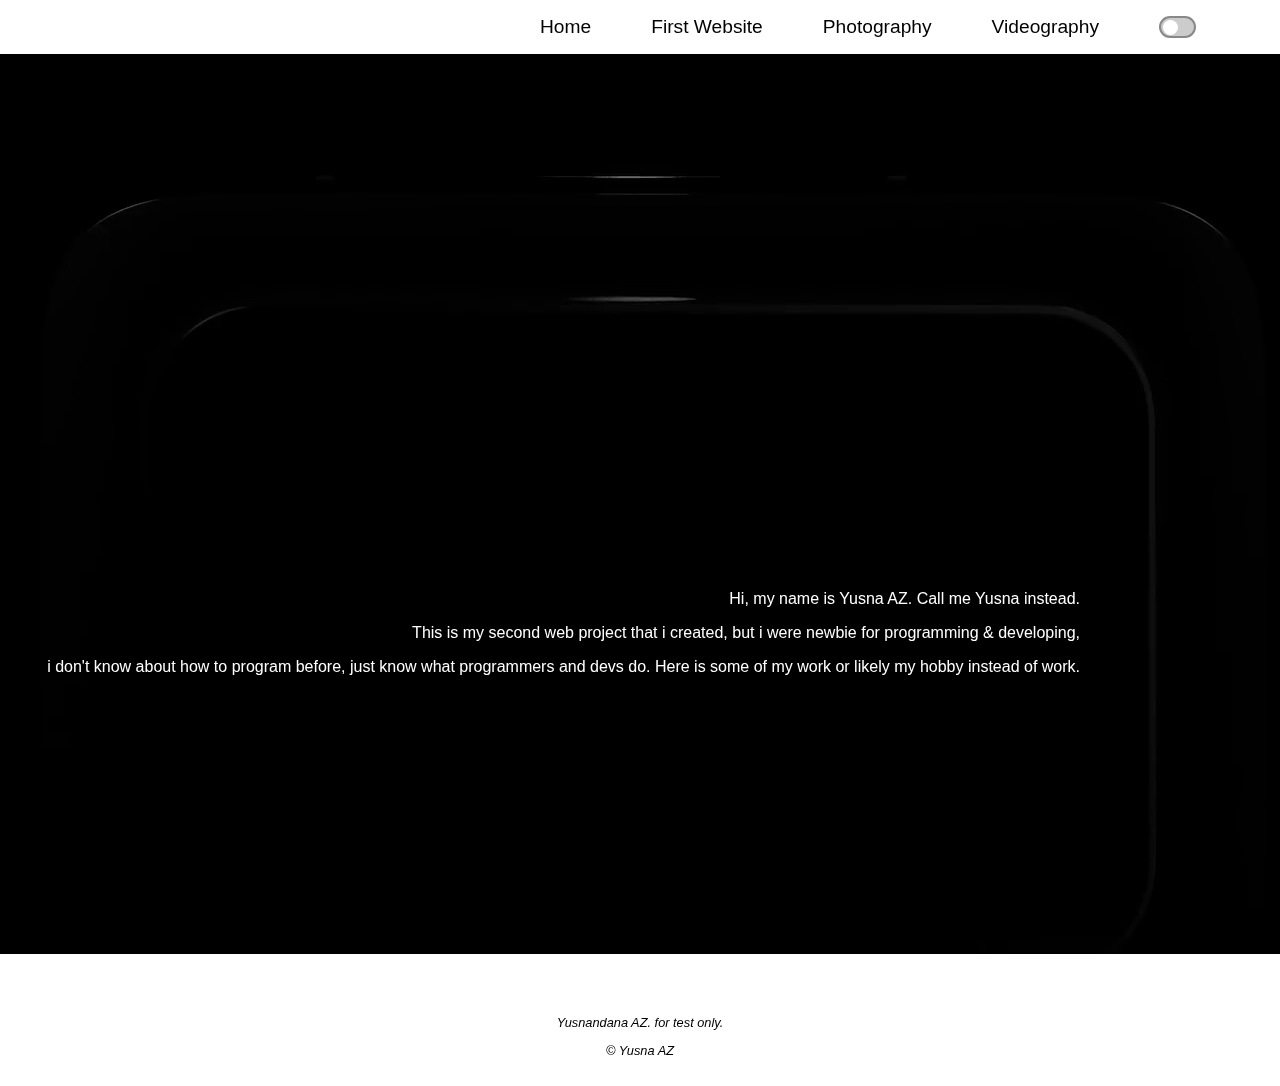
<file: index.html>
<html lang="en">
<head>
  <meta charset="UTF-8">
  <meta name="viewport" content="width=device-width, initial-scale=1.0">
  <title>yusna_az-portfolio</title>
  <link rel="stylesheet" href="style2.css">
  <nav id = "navbar" class = "nav">
    <ul id = "menu" class = "nav-links">
      <li><a href="index.html">Home</a></li>
      <li><a href="Home.html">First Website</a></li>
      <li><a href="Photography.html">Photography</a></li>
      <li><a href="Videography.html">Videography</a></li>
      <div class="theme-switch">
        <input type="checkbox" id="theme-toggle">
        <label for="theme-toggle" class="slider"></label>
      </div>
    </ul>
  </nav>
</head>
<body>
  <div class="video-container">
    <video autoplay loop muted playsinline>
      <source src="Video.mp4" type="video/mp4">
      Your browser does not support the video tag.
    </video>
    <div class="content-overlay">
      <div class ="par">
        <p>Hi, my name is Yusna AZ. Call me Yusna instead.</p>
        <p>This is my second web project that i created, 
            but i were newbie for programming & developing,</p>
          <p>i don't know about how to program before, just know what programmers and devs do.
             Here is some of my work or likely my hobby instead of work.</p>
      </div>
    </div>
</div>
      

<script src = script2.js></script>







</body>
<footer> 
<div class = "footer">
  <p>Yusnandana AZ. for test only.</p>
  <p>&copy; Yusna AZ </p>
</div>
</footer>



</html>
</file>
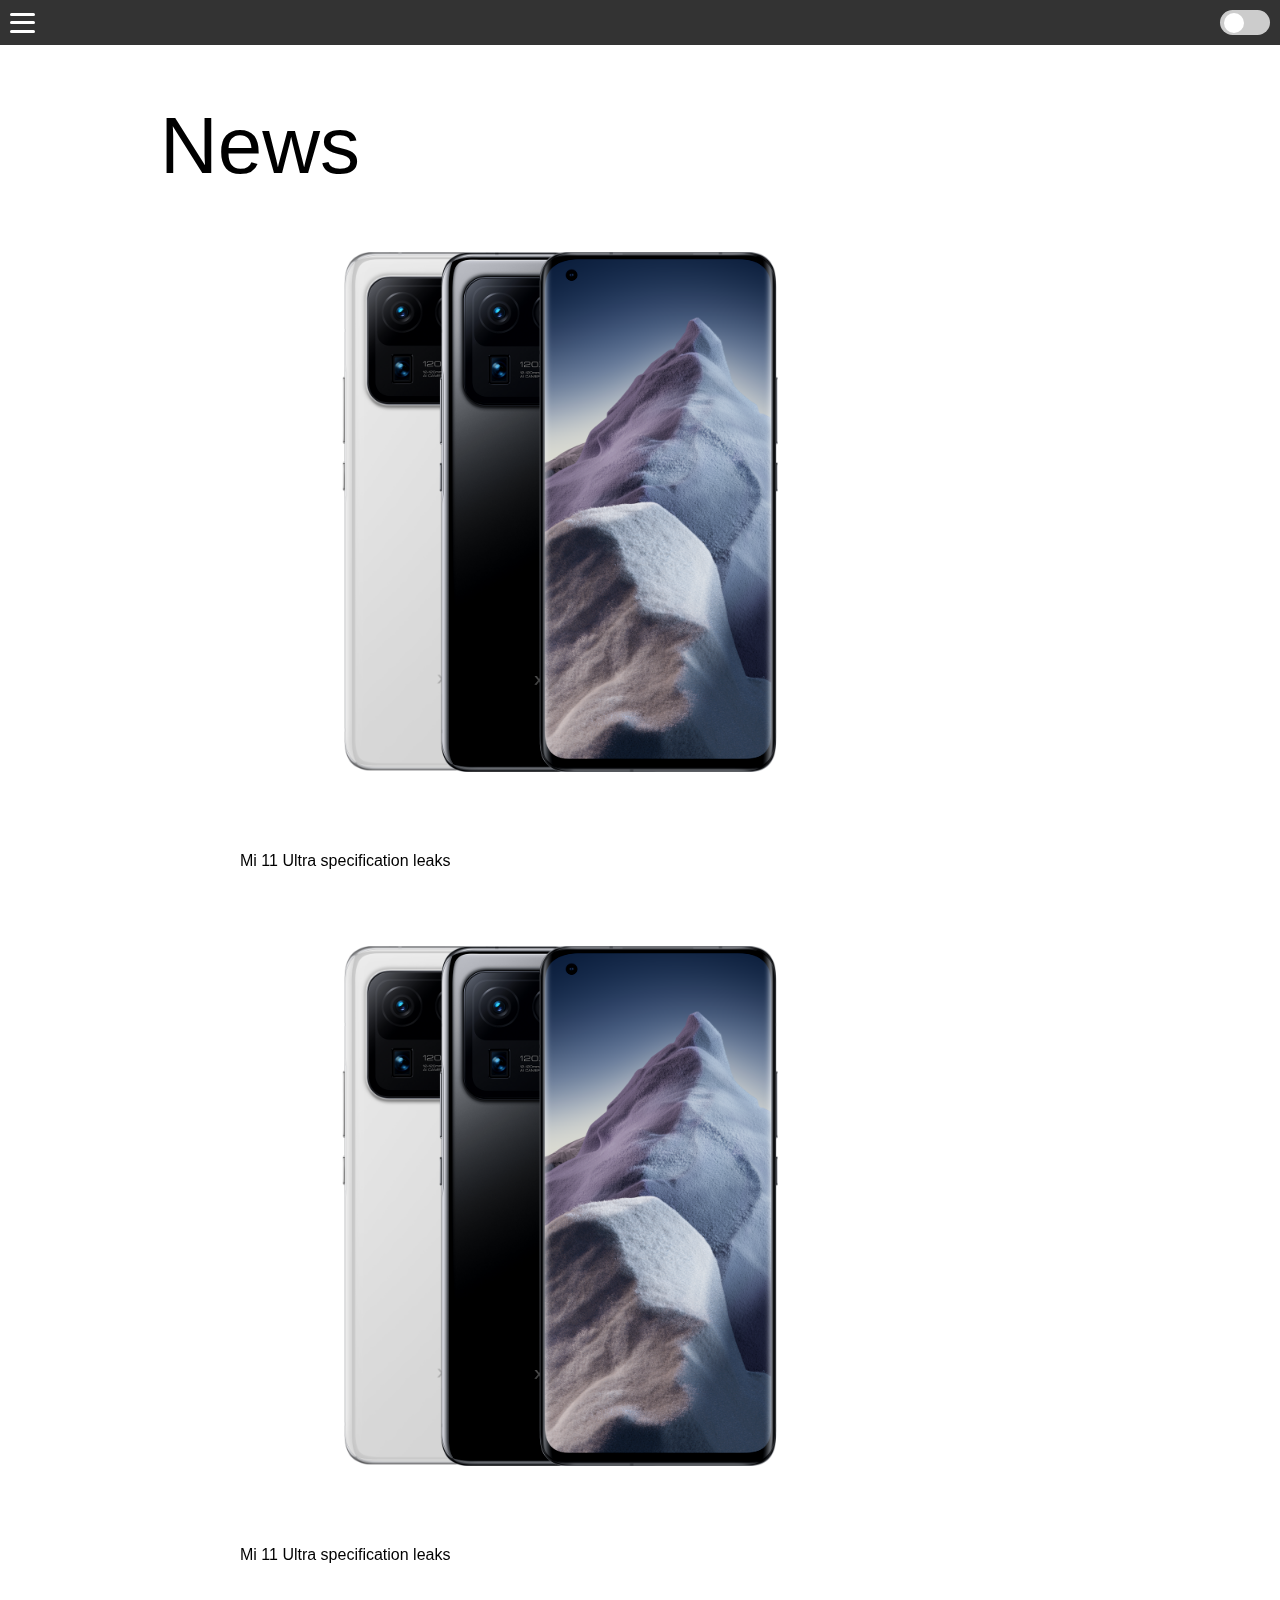
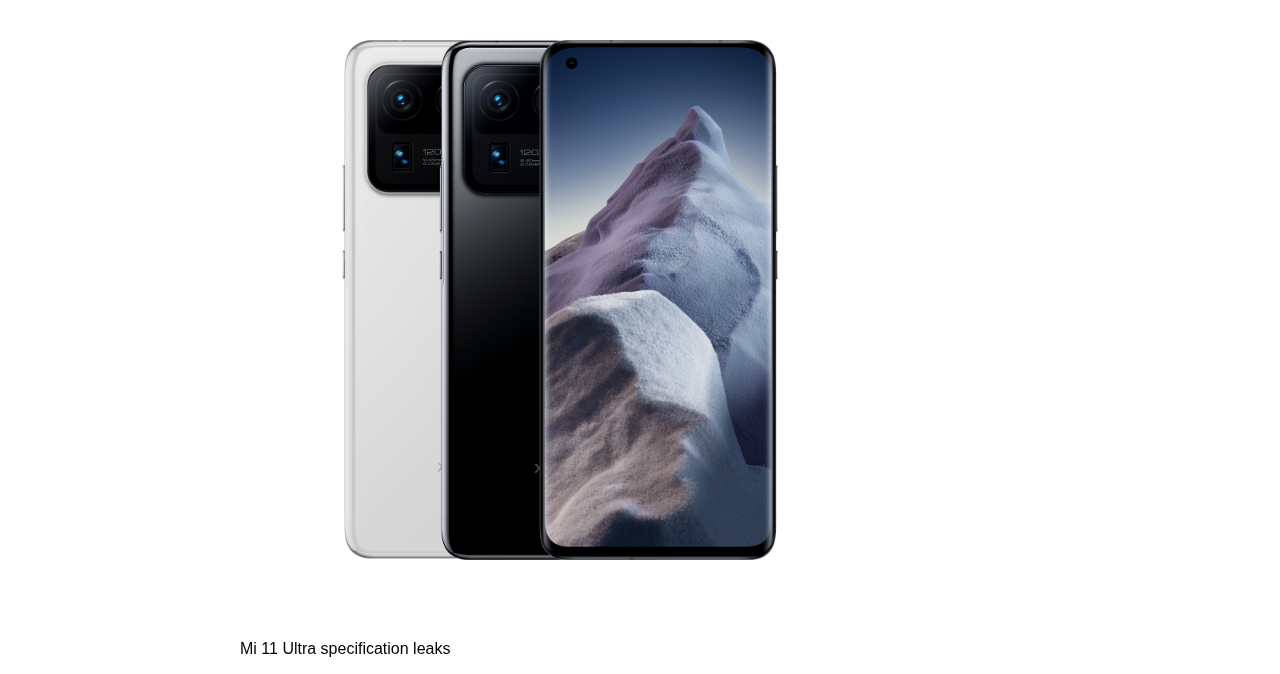
<file: Home.html>
<!DOCTYPE html>
<html>
<head>
  <meta charset="UTF-8">
  <meta name="viewport" content="width: device-width; scale: 1.0;">
  <link rel="stylesheet" href="IniOp.css">
  <script>
        function toggleMenu() {
            const menu = document.getElementById('menu');
            if (menu.style.height === '90px') {
                menu.style.height = '0';
            } else {
                menu.style.height = '90px';
            }
        }
        function changeTheme(theme) {
            if (theme === 'dark') {
                document.documentElement.style.setProperty('--primary-bg-color', 'black');
                document.documentElement.style.setProperty('--primary-text-color', 'white');
            } else {
                document.documentElement.style.setProperty('--primary-bg-color', 'white');
                document.documentElement.style.setProperty('--primary-text-color', 'black');
            }
        }
          
    </script>
    </head>
  <body>
    <!-- Navbar with burger menu and theme switch -->
    <nav id="navbar" class="nav">
        <div id="menu-button" class="burger" onclick="toggleMenu()">
            <div class="line"></div>
            <div class="line"></div>
            <div class="line"></div>
        </div>
        <ul id="menu" class="nav-links">
            <li><a href="Home.html">Home</a></li>
            <li><a href="About.html">About this phone</a></li>
        </ul>
        <div class="theme-switch">
            <input type="checkbox" id="theme-toggle">
            <label for="theme-toggle" class="slider"></label>
        </div>
    </nav>
   <div class="header-text"> News </div>
   
   <div id="img"class="phone-image"><a href="About.html"><img alt="Mi 11 Ultra"src="mi11ultra.jpg" width="80% aspect-ratio="1/1"></a>
   <p align-contents="justify">Mi 11 Ultra specification leaks</p>
   </div>
   
<div id="img"class="phone-image"><a href="About.html"><img alt="Mi 11 Ultra"src="mi11ultra.jpg" width=80% aspect-ratio="1/1"></a>
   <p id="caption">Mi 11 Ultra specification leaks</p>
   </div>
   
    
    <div id="img"class="phone-image"><a href="About.html"><img alt="Mi 11 Ultra"src="mi11ultra.jpg" width=80% aspect-ratio="1/1"></a>
   <p>Mi 11 Ultra specification leaks</p>
   </div>
    
    <script src = "Skripkode.js"></script>
  </body>
</html>
</file>
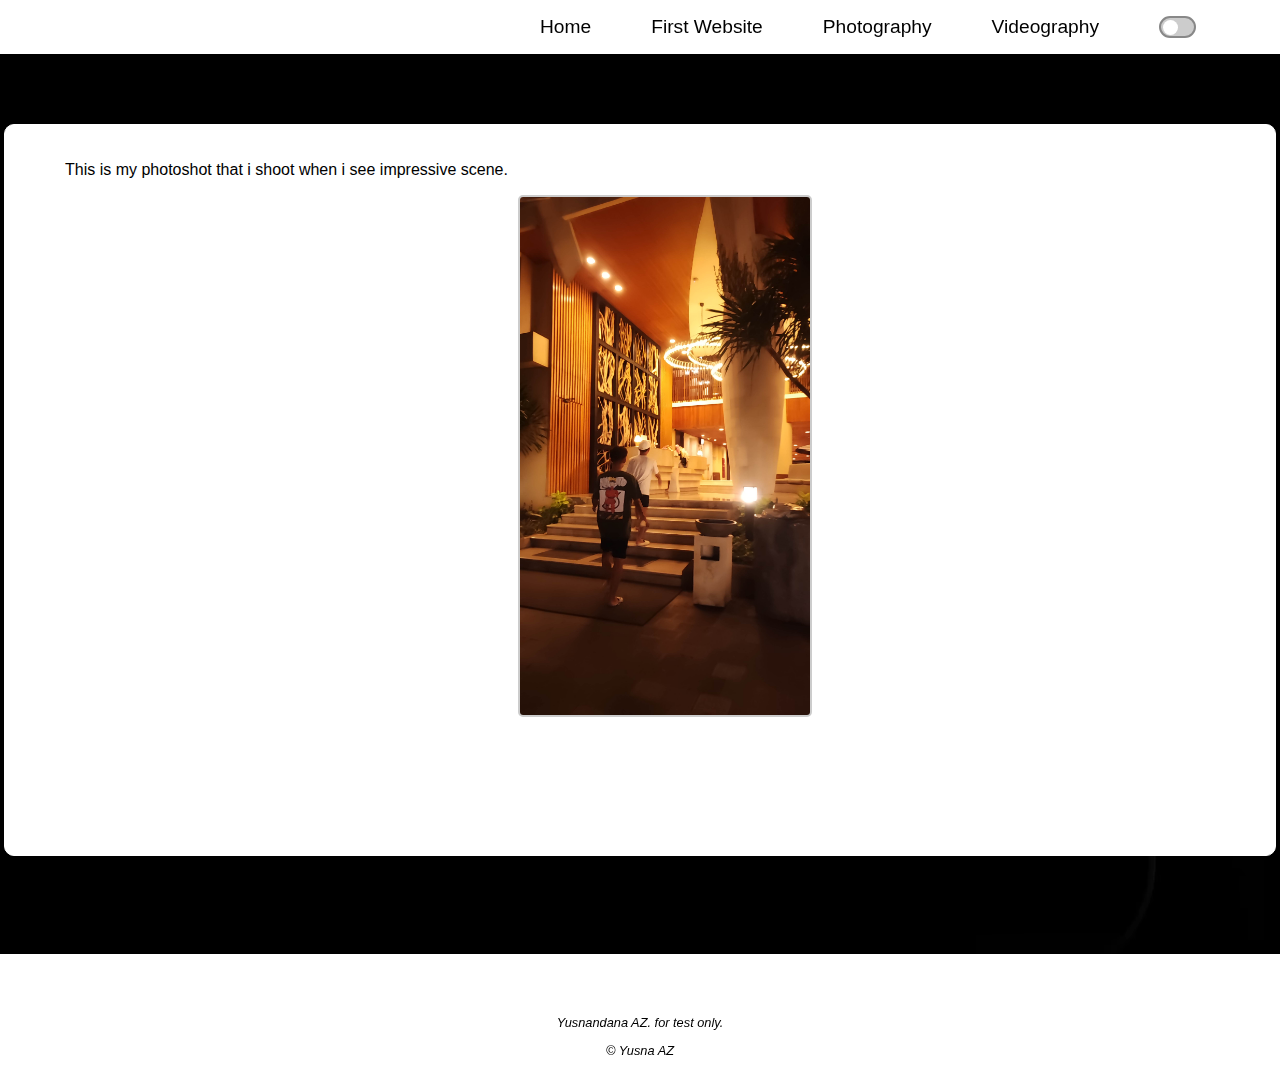
<file: Photography.html>
<html lang="en">
<head>
  <meta charset="UTF-8">
  <meta name="viewport" content="width=device-width, initial-scale=1.0">
  <title>yusna_az-portfolio</title>
  <link rel="stylesheet" href="style2.css">
  <nav id = "navbar" class = "nav">
    <ul id = "menu" class = "nav-links">
      <li><a href="index.html">Home</a></li>
      <li><a href="Home.html">First Website</a></li>
      <li><a href="Photography.html">Photography</a></li>
      <li><a href="Videography.html">Videography</a></li>
      <div class="theme-switch">
        <input type="checkbox" id="theme-toggle">
        <label for="theme-toggle" class="slider"></label>
      </div>
    </ul>
  </nav>
</head>
<body>
  <div class="video-container">
    <video autoplay loop muted playsinline>
      <source src="Video.mp4" type="video/mp4">
      Your browser does not support the video tag.
    </video>
    <div class="content-overlay">
      <div class = "box">
          <p>This is my photoshot that i shoot when i see impressive scene.</p>
          <div class="slideshow-container">
            <div class="slide">
            <img src="slide1-P.jpg" alt="Slide 1">
            <img src="slide2-P.jpg" alt="Slide 2">
            <img src="slide3-P.jpg" alt="Slide 3">
            <img src="slide4-P.jpg" alt="Slide 4">
            <img src="slide5-P.jpg" alt="Slide 5">
            </div>
          </div>
      </div>
    </div>
</div>
<script src = script2.js></script>
</body>
<footer> 
<div class = "footer">
  <p>Yusnandana AZ. for test only.</p>
  <p>&copy; Yusna AZ </p>
</div>
</footer>
</html>
</file>
<file: style2.css>
/* Global Styles */
body {
    font-family: Helvetica, sans-serif;
    background-color: var(--background-color);
    color: var(--text-color);
    margin: 0;
    padding: 0;
    transition: background-color 0.5s ease, color 0.5s ease; /* Smooth transition for theme switch */
}
/* tulisan/text content */
.par {
    text-align: right;
    padding: 520px 200px 0 0;
    color: #ffffff;
}
/* Navbar */
.nav {
    position: static;
    display: flex;
    z-index: 2;
    justify-content: flex-end;
    align-items: center;
    padding: 1rem 4rem; /* Better spacing for navbar */
    background-color: var(--navbar-bg);
    box-shadow: 0 10px 4px rgba(0, 0, 0, 0.1); /* Optional: Add subtle shadow */
}

.nav-links {
    list-style-type: none;
    display: flex;
    justify-content: flex-end;
    margin: 0;
    padding: 0;
}

.nav-links li {
    margin: 0 20px;
    padding-right: 20px;
}

.nav-links a {
    text-decoration: none;
    color: var(--navbar-text-color);
    font-size: 1.2rem;
    align-items: center;
    display: inline-block;
    transition: color 0.3s ease, transform 0.3s ease; /* Smooth hover effect */
}

/* Theme Toggle Switch */
.theme-switch {
    display: flex;
    align-items: center;
    position: relative;
    margin-right: 20px;
    margin-left: 20px;
}

.slider {
    width: 33px;
    height: 18px;
    background-color: #ccc;
    border-radius: 30px;
    position: relative;
    cursor: pointer;
    transition: background-color 0.3s ease;
}
/* Sembunyikan checkbox */
.theme-switch input[type="checkbox"] {
  display: none; /* Hilangkan dari tampilan */
}

/* Gaya slider tetap terlihat */
.slider {
  width: 33px;
  height: 18px;
  background-color: #ccc;
  border-radius: 10px;
  position: relative;
  cursor: pointer;
  transition: background-color 0.3s ease;
  border: 2px solid #888; /* Tambahkan border */
}

/* Lingkaran slider */
.slider::before {
  content: '';
  position: absolute;
  width: 15px;
  height: 15px;
  border-radius: 50%;
  background-color: white;
  top: 1.5px;
  left: 2px;
  transition: transform 0.3s ease;
}

/* Warna dan posisi lingkaran saat aktif (checked) */
input[type="checkbox"]:checked + .slider {
  background-color: var(--slider-active-bg);
}

input[type="checkbox"]:checked + .slider::before {
  transform: translateX(15px);
}
/* Sembunyikan checkbox */
.theme-switch input[type="checkbox"] {
    display: none; /* Hilangkan dari tampilan */
  }
  
  /* Gaya slider tetap terlihat */
  .slider {
    width: 33px;
    height: 18px;
    background-color: #ccc;
    border-radius: 30px;
    position: relative;
    cursor: pointer;
    transition: background-color 0.3s ease;
  }
  
  /*/* Lingkaran slider */
  .slider::before {
    content: '';
    position: absolute;
    width: 15px;
    height: 15px;
    border-radius: 50%;
    background-color: white;
    top: 1.5px;
    left: 2px;
    transition: transform 0.3s ease;
  } 
  
/* Warna dan posisi lingkaran saat aktif (checked) */
input[type="checkbox"]:checked + .slider {
    background-color: var(--slider-active-bg);
  }
  
input[type="checkbox"]:checked + .slider::before {
    transform: translateX(15px);
  }
  
input[type="checkbox"]:checked + .slider {
    background-color: var(--slider-active-bg); /* Add active background color for slider */
}  

.slider::before {
    content: '';
    position: absolute;
    width: 15px;
    height: 15px;
    border-radius: 50%;
    background-color: #ffffff;
    top: 1.5px; /* Better alignment */
    left: 2px;
    transition: 0.3s ease;
}

input[type="checkbox"]:checked + .slider::before {
    transform: translateX(15px); /* Smooth toggle movement */
} 



/* Footer */
footer {
    text-align: center;
    padding: 1rem;
    font-size: 0.8em;
    font-style: italic;
    background-color: var(--footer-bg-color);
    color: var(--footer-text-color);
    margin-top: 2rem;
    border-top: 1px solid var(--footer-border-color); /* Optional: Add border for separation */
}

/* Container untuk video */
.video-container {
    position: relative;
    width: 100%;
    height: 100vh; /* Tinggi penuh viewport */
    overflow: hidden;
  }
  
  /* Video background */
  .video-container video {
    position: absolute;
    top: 50%;
    left: 50%;
    transform: translate(-50%, -50%);
    min-width: 100%;
    min-height: 100%;
    z-index: -1; /* Kirim video ke belakang */
  }

  /* Overlay Konten */
.content-overlay {
    position: relative;
    z-index: 1; /* Pastikan konten di atas video */
  }
  
/* Video Konten (overlay video) */
/* Kontainer untuk video di dalam overlay */

/* Box untuk video kedua */
.vid {
  position: flex;
  padding: 0 0 0 0;
  width: 100%;
  height: 100%;
} 
.vidboxx {
  display: inline-flex;
  position: relative;
  top: 120px;
  z-index: 1;
  left: 200px;
  width: 400px;
  height: 200px;
  margin: auto;
  border: 2px solid #ccc; 
}

/* Tombol Fullscreen */
.fullscreen-btn {
  position: absolute;
  bottom: 20px;
  left: 50%;
  transform: translateX(-50%);
  padding: 10px 20px;
  font-size: 14px;
  background-color: rgba(0, 0, 0, 0.5);
  color: white;
  border: none;
  border-radius: 5px;
  cursor: pointer;
}

.fullscreen-btn:hover {
  background-color: rgba(0, 0, 0, 0.8);
}


.box {
  margin: 70px 10px 10px 10px;
  justify-self: center;
  align-self: center;
  padding: 20px 10px 10px 60px;
  width: 1200px ;
  height: 700px ;
  background-color: white;
  transition: transform 0.3s, background-color 0.3s;
  border: 1.2px solid white ;
  border-radius: 10px;
  z-index: 1;
}

.box:hover {
  transform: scale(1.02); /* Perbesar saat hover */
}

/* Container untuk slideshow */
.slideshow-container {
  position: relative;
  width: 100%; /* Lebar penuh parent */
  max-width: 290px; /* Maksimal lebar */
  /* max-height: 500px; */
  margin: auto; /* Tengah */
  overflow: hidden; /* Sembunyikan gambar yang keluar */
  transition: transform 0.5s ease; /* Transisi untuk scrolling */
  border: 2px solid #ccc; /* Opsional: border */
  border-radius: 5px; /* Opsional: sudut melengkung */
  
}

/* Slide */
.slide {
  display: flex; /* Tata letak horizontal */
  width: 100%; /* Default lebar */
  transition: transform 0.5s ease-in-out; /* Transisi pergeseran */
}

/* Gambar */
.slide img {
  width: 100%; /* Setiap gambar memenuhi countainer */
  height: auto; /* Tinggi auto untuk setiap gambar */
  object-fit: cover; /* Gambar memenuhi kotak tanpa keluar */
  
}

/* Tampilkan slide pertama secara default */
.slide:first-child {
  transform: translateX(0); /* Posisi slide pertama */
}




/* Dark Mode */
body.dark-mode .box {
    background-color: rgba(0, 0, 0, 0.5);
    
}
body.dark-mode {
    background-color: black;
    color: white;
}

body.dark-mode .nav {
    background-color: black;
}

body.dark-mode .nav-links a {
    color: white;
}
.nav-links a:hover {
  transform: scale(1.1);
  color: #525252; /* Hover color for light mode */
}
body.dark-mode .nav-links a:hover {
  transform: scale(1.1);
  color: #bbb; /* Hover color for dark mode */
}

body.dark-mode footer {
    background-color: black;
    color: #ccc;
    border-top-color: #555;
}
</file>
<file: IniOp.css>
body {
    font-family: Helvetica, sans-serif;
    background-color: var(--background-color);
    color: var(--text-color);
    margin: 0;
    padding: 0;
  }
.header-text {
    font-family: Helvetica, sans-serif;
    font-size: 80px;
    padding: 55px 0 0 160px;
    color: var(--text-color)
}


/* Navbar styles */
.nav {
    position: sticky;
    top: 0;
    background-color: #333;
    padding: 10px;
    display: flex;
    justify-content: space-between;
    align-items: center;
    z-index: 1000;
    transition: transform 4s ease;
}

/* Nav Links */
.nav-links {
    list-style: none;
    display: flex;
    gap: 20px;
    margin: 0;
    transition: top 3s ease, transform 3s ease;
}

.nav-links a {
    color: #f2f2f2;
    text-decoration: none;
    padding: 14px 16px;
    transition: background 2s ease, color 0.3s ease;
}

.nav-links a:hover {
    background-color: #ddd;
    color: black;
}

/* Burger Menu styles */
.burger {
    display: flex;
    flex-direction: column;
    justify-content: space-between;
    cursor: pointer;
    height: 20px; /* Ensure the burger height matches the total line height */
    transition: all 0.8s ease;
}

.burger .line {
    width: 25px;
    height: 3px;
    background-color: #fff;
    border-radius: 5px;
    transition: transform 0.4s ease, opacity 0.3s ease;
}

/* Precise transformation for 'X' shape */
.burger.active .line:nth-child(1) {
    transform: rotate(50deg) translate(12px, 5px);
}

.burger.active .line:nth-child(2) {
    opacity: 0;
}

.burger.active .line:nth-child(3) {
    transform: rotate(-50deg) translate(6px, 0px);
}

/* Smooth menu appearance */
#menu {
    display: none;
    flex-direction: column;
    opacity:  1;
    transform: translateY(-20px);
    transition: transform 2s ease, transform 2s ease;
}

#menu.show {
    display: flex;
    flex-direction: column;
    opacity: 1;
    transform: translateY(0);
    transition: transform 2s ease, transform 2s ease;
}

/* Theme switch styles */
.theme-switch {
    position: relative;
    display: inline-block;
    width: 50px;
    height: 25px;
}
.note {
            font-size: 0.8em;
            font-style: italic;
            color: grey; 
        }
input[type="checkbox"] {
    width: 0;
    height: 0;
    opacity: 0;
}

.slider {
    position: absolute;
    cursor: pointer;
    top: 0;
    left: 0;
    right: 0;
    bottom: 0;
    background-color: #ccc;
    transition: 0.4s ease;
    border-radius: 25px;
}

.slider:before {
    position: absolute;
    content: "";
    height: 20px;
    width: 20px;
    left: 4px;
    bottom: 2.5px;
    background-color: white;
    transition: 0.4s ease;
    border-radius: 50%;
}

input:checked + .slider {
    background-color: #5555;
}

input:checked + .slider:before {
    transform: translateX(24px);
}

/* Header */
.header {
    position: relative;
    overflow: hidden; /* Ensure images do not overflow the header */
}
.overlay {
    position: absolute;
    top: 0;
    left: 0;
    width: 100%;
    height: 100%;
    background: linear-gradient(to bottom, transparent, rgba(0, 0, 0, 0.5)); /* Gradasi */
    pointer-events: none; /* Gradasi tidak mengganggu interaksi pengguna */
  }
  
.slides {
    display: flex;
    transition: transform 0.5s ease; /* Smooth transition for slides */
}

.slides img {
    min-width: 100%; /* Each image takes full width */
    height: 100%; /* Maintain aspect ratio */
}

/* Content */
.content {
    padding: 20px;
}

.phone-image {
    max-width: 100%;
    display: block;
    margin: 0 auto;
    filter: brightness(90%) contrast(110%);
}

 
/* Footer */
.footer {
    text-align: center;
    font-size: 0.8em;
    font-style: italic;
    color: grey; 
    padding: 20px;
    background-color: #333;
    color: #f2f2f2;
}
/* Tema Gelap */
.dark-theme {
    background-color: #121212;
    color: #ffffff;
}

.dark-theme .nav {
    background-color: #1e1e1e;
}

.dark-theme .footer {
    background-color: #1e1e1e;
}
.phone-image {
    align-content: center;
    max-width: fit-content;
    max-height: fit-content;
    
}
/* Tombol untuk navigasi slideshow */
/*button {
    padding: 10px 15px;
    margin: 10px;
    background-color: #333;
    color: white;
    border: none;
    cursor: pointer;
}

button:hover {
    background-color: #555;
} */
.video-container {
    position: relative;
    width: 100%;
    height: 400px; /* Anda bisa menyesuaikan tinggi ini sesuai kebutuhan */
    overflow: hidden;
}

.background-video {
    position: absolute;
    top: 50%;
    left: 50%;
    min-width: 100%;
    min-height: 100%;
    width: auto;
    height: auto;
    transform: translate(-50%, -50%);
    z-index: -1; /* Pastikan video di belakang konten lainnya */
}

/* Konten di atas video */
.content {
    position: relative;
    z-index: 1; /* Pastikan konten di depan video */
    padding: 20px;
}
</file>
